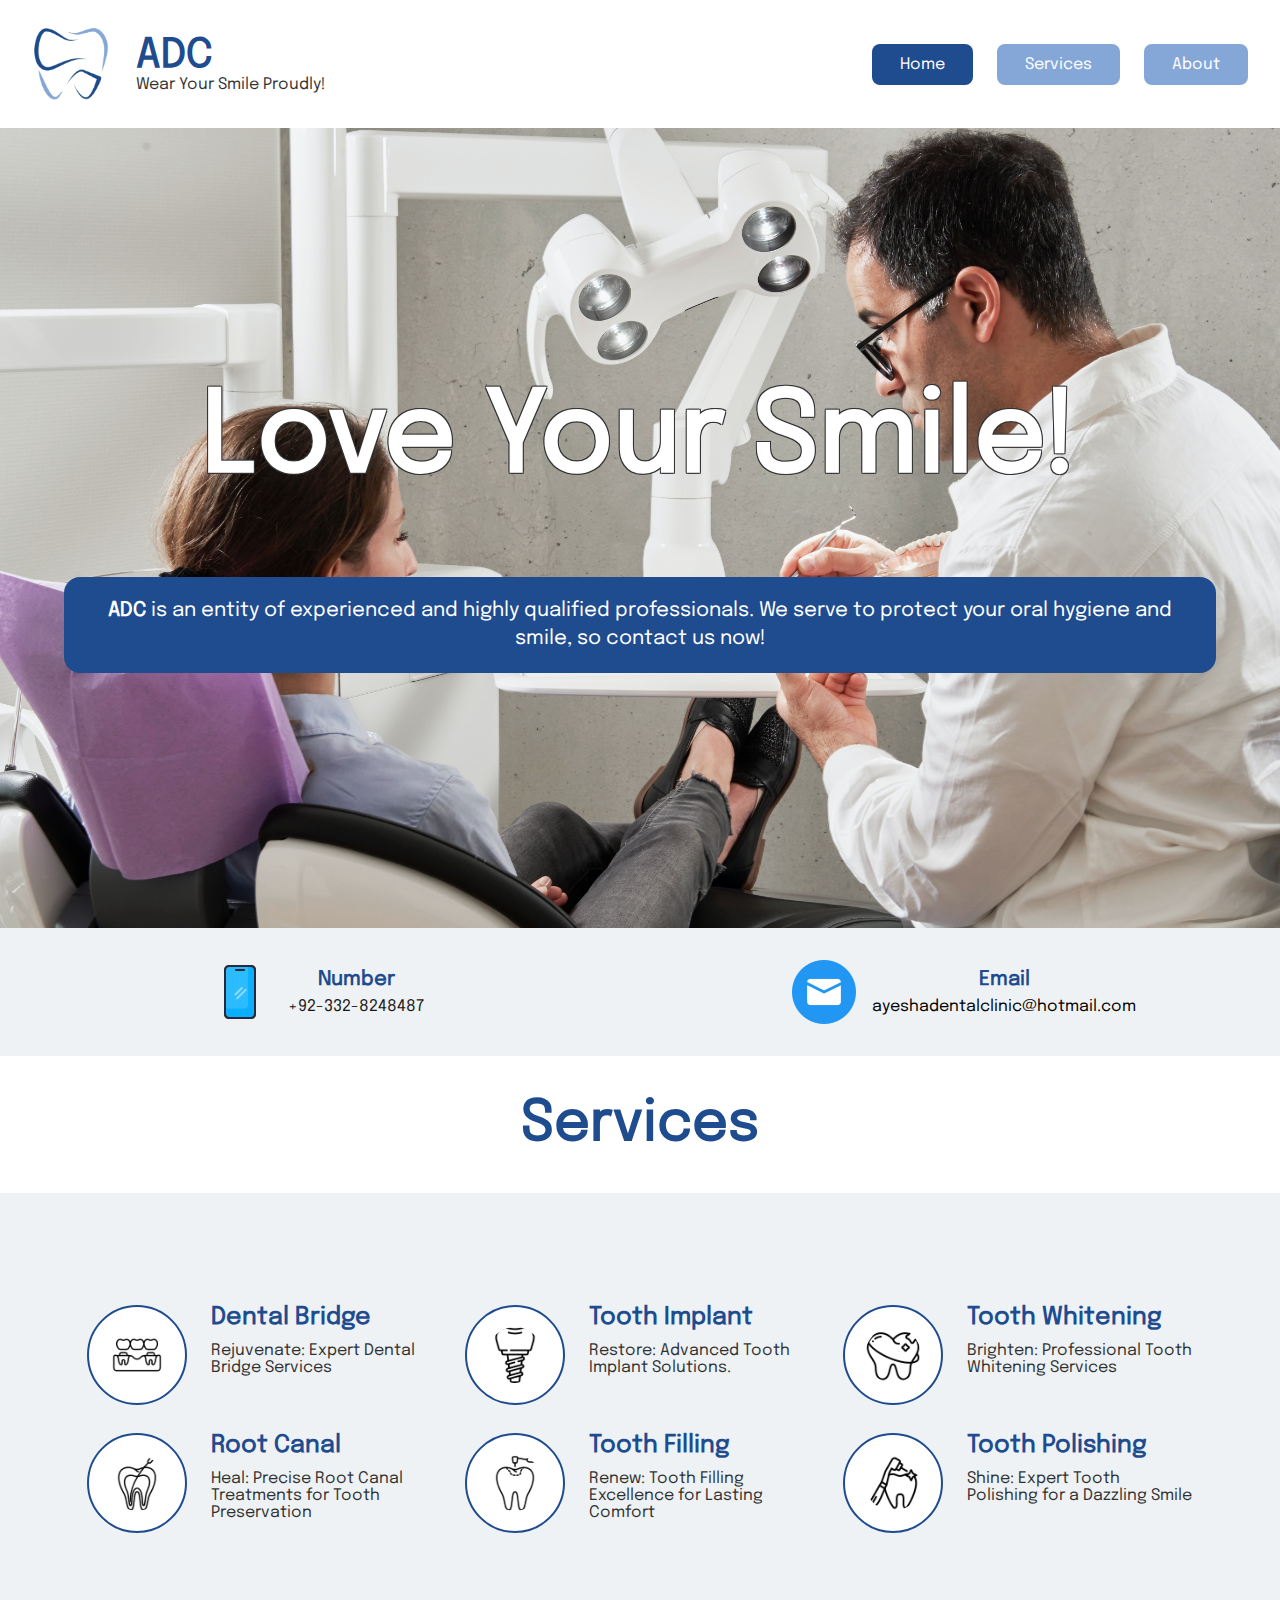
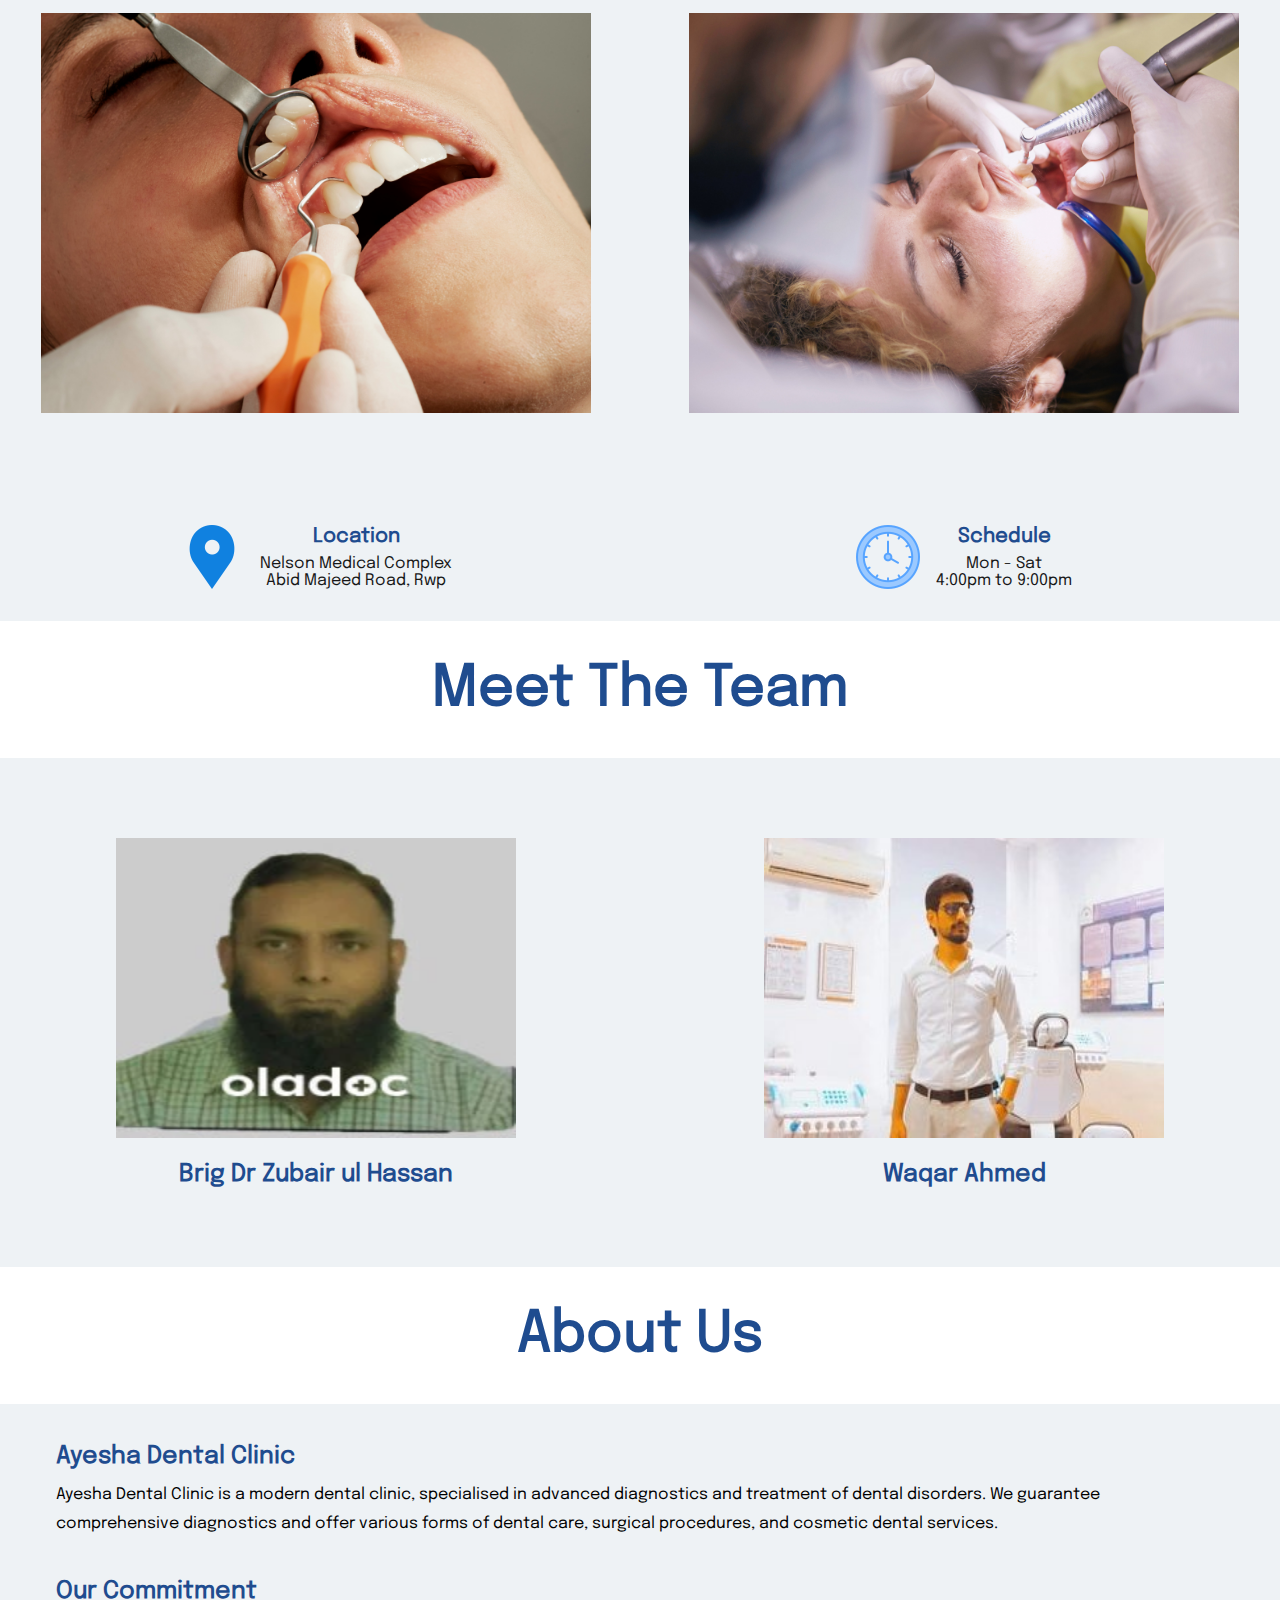
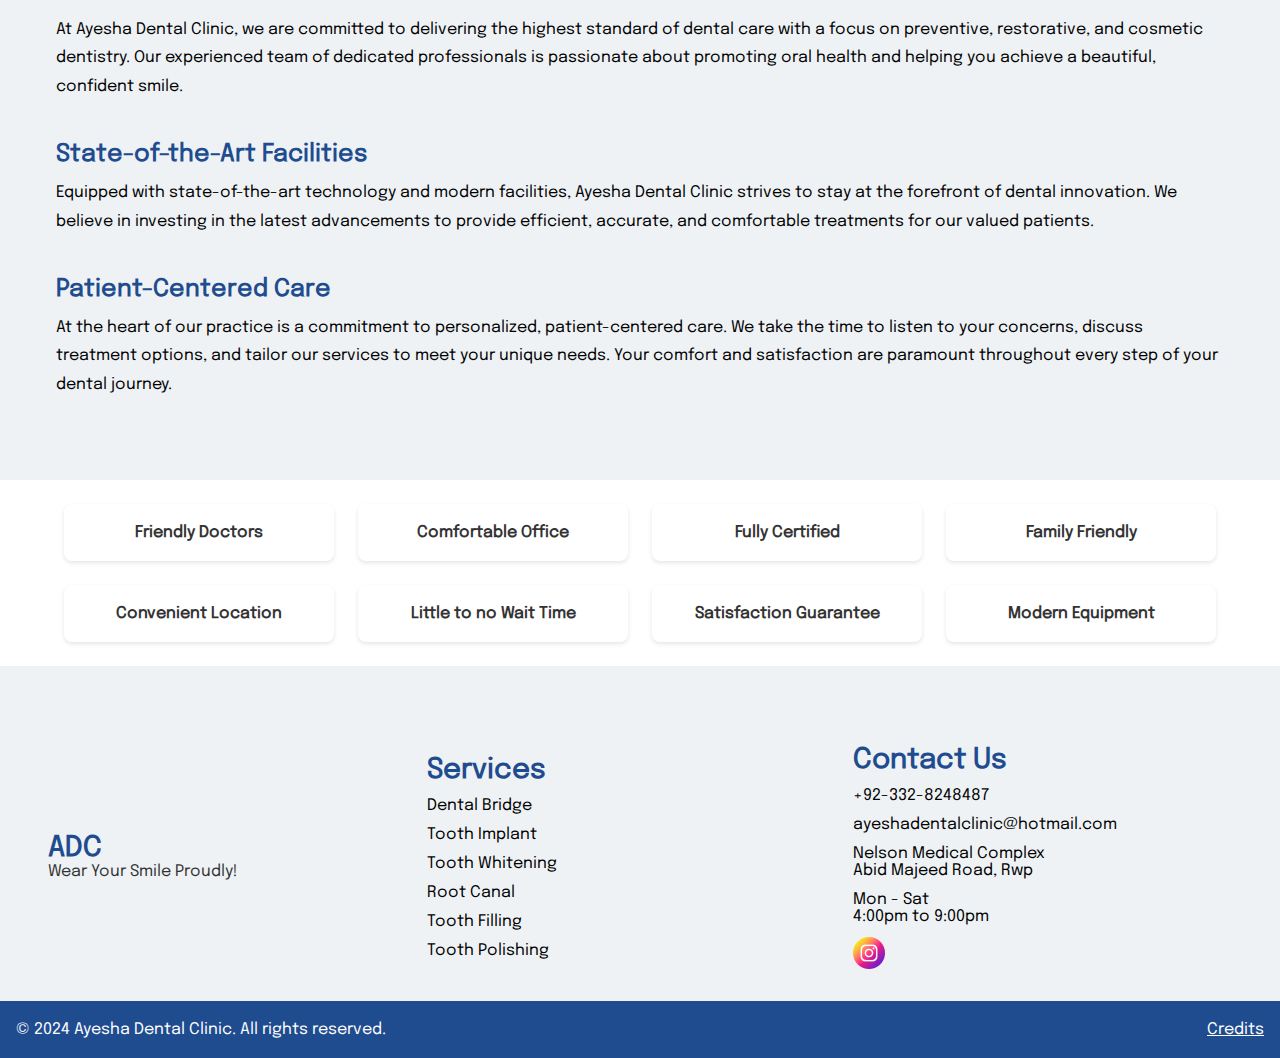
<file: index.html>
<!DOCTYPE html>
<html lang="en">

<head>
    <meta charset="UTF-8">
    <meta name="viewport" content="width=device-width, initial-scale=1.0">
    <meta name="description"
            content="Transform your smile at Ayesha Dental Clinic. Our expert team at ADC combines advanced dentistry with compassionate care. Book your appointment now for a brighter, healthier smile.">
    <link rel="stylesheet" href="./styles.css">
    <script src="./main.js" defer></script>
    <link rel="shortcut icon" href="./images/logo.png" type="image/png">
    <title>ADC | Ayesha Dental Clinic</title>
</head>

<body>
    <header>
        <nav id="primary-navigation">
            <div class="branding">
                <img class="brand-logo" src="./images/logo.png" alt="logo of brand">
                <div class="brand-info">
                    <h1>ADC</h1>
                    <p>Wear Your Smile Proudly!</p>
                </div>
            </div>
            <ul class="links">
                <li><a class="nav-link accent-color" href="#Home">Home</a></li>
                <li><a class="nav-link" href="#Services">Services</a></li>
                <li><a class="nav-link" href="#About">About</a></li>
            </ul>
            <img class="menu-img" src="./images/menu.png" alt="menu icon">
        </nav>
    </header>

    <main>
        <section id="Home">
            <div class="CTA">
                <h2>Love Your Smile!</h2>
                <p><strong>ADC</strong> is an entity of experienced and highly qualified professionals. We serve to
                    protect your oral hygiene and smile, so contact us now! </p>
        </section>

        <section class="contact-section">
            <div class="contact-number flex">
                <img src="./images/phone.png" alt="phone icon">
                <div class="header-info-col">
                    <h3>Number</h3>
                    <p>+92-332-8248487</p>
                </div>
            </div>
            <div class="contact-email flex">
                <img src="./images/email.png" alt="email icon">
                <div class="header-info-col">
                    <h3>Email</h3>
                    <p class="email">ayeshadentalclinic@hotmail.com</p>
                </div>
            </div>
        </section>

        <section id="Services">
            <div class="heading-container">
                <h2>Services</h2>
            </div>
            <div class="service-group">
                <div class="service-container">
                    <img class="service-img" src="./images/dental-bridge.png" alt="tooth bridge icon">
                    <div class="service-info">
                        <h3 class="service-name">Dental Bridge</h3>
                        <p class="service-description">Rejuvenate: Expert Dental Bridge Services</p>
                    </div>
                </div>

                <div class="service-container">
                    <img class="service-img" src="./images/dental-implant.png" alt="tooth implant icon">
                    <div class="service-info">
                        <h3 class="service-name">Tooth Implant</h3>
                        <p class="service-description">Restore: Advanced Tooth Implant Solutions.</p>
                    </div>
                </div>

                <div class="service-container">
                    <img class="service-img" src="./images/dental-whitening.png" alt="tooth whitening icon">
                    <div class="service-info">
                        <h3 class="service-name">Tooth Whitening</h3>
                        <p class="service-description">Brighten: Professional Tooth Whitening Services</p>
                    </div>
                </div>

                <div class="service-container">
                    <img class="service-img" src="./images/dental-rct.png" alt="root canal icon">
                    <div class="service-info">
                        <h3 class="service-name">Root Canal</h3>
                        <p class="service-description">Heal: Precise Root Canal Treatments for Tooth Preservation</p>
                    </div>
                </div>

                <div class="service-container">
                    <img class="service-img" src="./images/dental-filling.png" alt="tooth filling icon">
                    <div class="service-info">
                        <h3 class="service-name">Tooth Filling</h3>
                        <p class="service-description">Renew: Tooth Filling Excellence for Lasting Comfort</p>
                    </div>
                </div>

                <div class="service-container">
                    <img class="service-img" src="./images/dental-cleaning.png" alt="tooth polishing icon">
                    <div class="service-info">
                        <h3 class="service-name">Tooth Polishing</h3>
                        <p class="service-description">Shine: Expert Tooth Polishing for a Dazzling Smile</p>
                    </div>
                </div>
            </div>
        </section>
        <div class="general-image-group">
            <img class="stock-img" src="./images/stock1.jpg" alt="dentist image">
            <img class="stock-img" src="./images/stock2.jpg" alt="dentist image">
        </div>
        <section class="contact-section">
            <div class="header-location flex">
                <img src="./images/pin.png" alt="location icon">
                <div class="header-info-col">
                    <h3>Location</h3>
                    <p>Nelson Medical Complex <br> Abid Majeed Road, Rwp</p>
                </div>
            </div>
            <div class="opening-hours flex">
                <img src="./images/clock.png" alt="clock icon">
                <div class="header-info-col">
                    <h3>Schedule</h3>
                    <p>Mon - Sat <br> 4:00pm to 9:00pm</p>
                </div>
            </div>
        </section>
        <div class="heading-container">
            <h2>Meet The Team</h2>
        </div>
        <div class="general-image-group">
            <div class="faculty-group flex flex-direction-col">
                <img class="faculty-img" src="./images/dentist1.jpg" alt="faculty image">
                <h2>Brig Dr Zubair ul Hassan</h2>
            </div>
            <div class="faculty-group flex flex-direction-col">
                <img class="faculty-img" src="./images/dentist2.jpg" alt="faculty image">
                <h2>Waqar Ahmed</h2>
            </div>
        </div>
        <section id="About">
            <div class="heading-container">
                <h2>About Us</h2>
            </div>
            <div class="about-us">
                <h2>Ayesha Dental Clinic</h2>
                <p>Ayesha Dental Clinic is a modern dental clinic, specialised in advanced diagnostics
                    and treatment of dental disorders. We guarantee comprehensive diagnostics and offer various forms of
                    dental care, surgical procedures, and cosmetic dental services.</p>

                <h2>Our Commitment</h2>
                <p>
                    At Ayesha Dental Clinic, we are committed to delivering the highest standard of dental care with a
                    focus on preventive, restorative, and cosmetic dentistry. Our experienced team of dedicated
                    professionals is passionate about promoting oral health and helping you achieve a beautiful,
                    confident smile.
                </p>

                <h2>State-of-the-Art Facilities</h2>
                <p>
                    Equipped with state-of-the-art technology and modern facilities, Ayesha Dental Clinic strives to
                    stay
                    at the forefront of dental innovation. We believe in investing in the latest advancements to provide
                    efficient, accurate, and comfortable treatments for our valued patients.
                </p>

                <h2>Patient-Centered Care</h2>
                <p>
                    At the heart of our practice is a commitment to personalized, patient-centered care. We take the
                    time to listen to your concerns, discuss treatment options, and tailor our services to meet your
                    unique needs. Your comfort and satisfaction are paramount throughout every step of your dental
                    journey.
                </p>
            </div>
            <div class="grid-container">
                <h4 class="grid-item">Friendly Doctors</h4>
                <h4 class="grid-item">Comfortable Office</h4>
                <h4 class="grid-item">Fully Certified</h4>
                <h4 class="grid-item">Family Friendly</h4>
                <h4 class="grid-item">Convenient Location</h4>
                <h4 class="grid-item">Little to no Wait Time</h4>
                <h4 class="grid-item">Satisfaction Guarantee</h4>
                <h4 class="grid-item">Modern Equipment</h4>
            </div>
        </section>
    </main>
    <footer>
        <div class="footer-col-group">
            <div class="brand-info">
                <h2 class="footer-brand-heading">ADC</h2>
                <p>Wear Your Smile Proudly!</p>
            </div>
            <div class="footer-col">
                <h2>Services</h2>
                <ul>
                    <li>Dental Bridge</li>
                    <li>Tooth Implant</li>
                    <li>Tooth Whitening</li>
                    <li>Root Canal</li>
                    <li>Tooth Filling</li>
                    <li>Tooth Polishing</li>
                </ul>
            </div>
            <div class="footer-col">
                <h2>Contact Us</h2>
                <ul>
                    <li>+92-332-8248487</li>
                    <li class="email">ayeshadentalclinic@hotmail.com</li>
                    <li>Nelson Medical Complex <br> Abid Majeed Road, Rwp</li>
                    <li>Mon - Sat <br> 4:00pm to 9:00pm</li>
                    <li><a class="social-link" href="https://www.instagram.com/ayesha.dental.clinic/"
                            target="_blank"><img src="./images/instagram.png" alt="isntagram logo"></a></li>
                </ul>
            </div>
        </div>
        <div class="footer-end">
            <p class="copyright">&copy; 2024 Ayesha Dental Clinic. All rights reserved.</p>
            <a class="credits" href="./credits.html" target="_blank">Credits</a>
        </div>
    </footer>
</body>

</html>
</file>
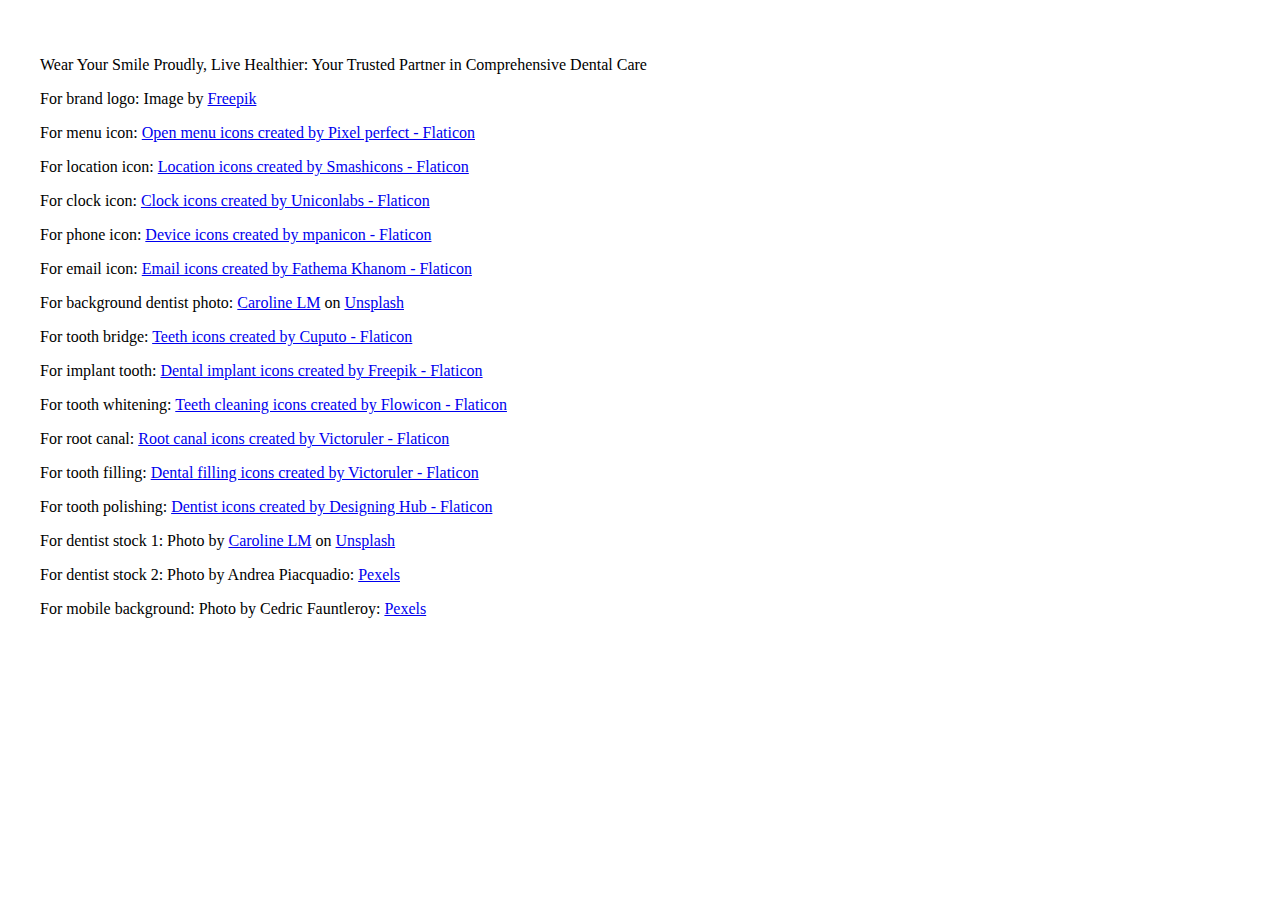
<file: credits.html>
<!DOCTYPE html>
<html lang="en">
<head>
    <meta charset="UTF-8">
    <meta name="viewport" content="width=device-width, initial-scale=1.0">
    <title>Your Dental Website</title>
    <style>
        body {
            padding: 2rem;
        }

        .credit-links {
            margin-top: 1rem; /* Add margin between each credit link */
        }
    </style>
</head>
<body>

    <div class="credit-links">
        <p>Wear Your Smile Proudly, Live Healthier: Your Trusted Partner in Comprehensive Dental Care</p>

        <p>For brand logo: Image by <a href="https://www.freepik.com/free-vector/linear-flat-dental-logo-collection_15519581.htm#query=dental%20logo&position=0&from_view=keyword&track=ais&uuid=fac8247a-1696-43f3-9de3-16d6aa3f0704">Freepik</a></p>

        <p>For menu icon: <a href="https://www.flaticon.com/free-icons/open-menu" title="open menu icons">Open menu icons created by Pixel perfect - Flaticon</a></p>

        <p>For location icon: <a href="https://www.flaticon.com/free-icons/location" title="location icons">Location icons created by Smashicons - Flaticon</a></p>

        <p>For clock icon: <a href="https://www.flaticon.com/free-icons/clock" title="clock icons">Clock icons created by Uniconlabs - Flaticon</a></p>

        <p>For phone icon: <a href="https://www.flaticon.com/free-icons/device" title="device icons">Device icons created by mpanicon - Flaticon</a></p>

        <p>For email icon: <a href="https://www.flaticon.com/free-icons/email" title="email icons">Email icons created by Fathema Khanom - Flaticon</a></p>

        <p>For background dentist photo: <a href="https://unsplash.com/@carocaro1987?utm_content=creditCopyText&utm_medium=referral&utm_source=unsplash">Caroline LM</a> on <a href="https://unsplash.com/photos/man-in-white-dress-shirt-sitting-on-black-office-rolling-chair-QA9fRIi6sFw?utm_content=creditCopyText&utm_medium=referral&utm_source=unsplash">Unsplash</a></p>

        <p>For tooth bridge: <a href="https://www.flaticon.com/free-icons/teeth" title="teeth icons">Teeth icons created by Cuputo - Flaticon</a></p>

        <p>For implant tooth: <a href="https://www.flaticon.com/free-icons/dental-implant" title="dental implant icons">Dental implant icons created by Freepik - Flaticon</a></p>

        <p>For tooth whitening: <a href="https://www.flaticon.com/free-icons/teeth-cleaning" title="teeth cleaning icons">Teeth cleaning icons created by Flowicon - Flaticon</a></p>

        <p>For root canal: <a href="https://www.flaticon.com/free-icons/root-canal" title="root canal icons">Root canal icons created by Victoruler - Flaticon</a></p>

        <p>For tooth filling: <a href="https://www.flaticon.com/free-icons/dental-filling" title="dental filling icons">Dental filling icons created by Victoruler - Flaticon</a></p>

        <p>For tooth polishing: <a href="https://www.flaticon.com/free-icons/dentist" title="dentist icons">Dentist icons created by Designing Hub - Flaticon</a></p>

        <p>For dentist stock 1: Photo by <a href="https://unsplash.com/@carocaro1987?utm_content=creditCopyText&utm_medium=referral&utm_source=unsplash">Caroline LM</a> on <a href="https://unsplash.com/photos/woman-with-silver-and-yellow-hoop-earrings-8BkF0sTC6Uo?utm_content=creditCopyText&utm_medium=referral&utm_source=unsplash">Unsplash</a></p>

        <p>For dentist stock 2: Photo by Andrea Piacquadio: <a href="https://www.pexels.com/photo/woman-s-teeth-being-clean-by-dentist-3779706/">Pexels</a></p>

        <p>For mobile background: Photo by Cedric Fauntleroy: <a href="https://www.pexels.com/photo/a-dentist-checking-the-woman-s-teeth-4270362/">Pexels</a></p>
    </div>

</body>
</html>
</file>
<file: styles.css>
:root {
    --primary-color: #85A7D7;
    --secondary-color: #1f4c8f;
    --background-color: #fff;
    --foreground-color: #EEF2F5;
    --scroll-padding: 0;
}

*,
*::before,
*::after {
    margin: 0;
    padding: 0;
    box-sizing: border-box;
    font-family: 'Epilogue', sans-serif;
}

@font-face {
    font-family: 'Epilogue';
    src: url('./fonts/Epilogue-Regular.ttf') format('truetype'),
        url('./fonts/Epilogue-Bold.ttf') format('truetype'),
        url('./fonts/Epilogue-Medium.ttf') format('truetype'),
        url('./fonts/Epilogue-ExtraBold.ttf') format('truetype');
}

html {
    scroll-behavior: smooth;
    scroll-padding: var(--scroll-padding, 10rem);
}

img {
    display: block;
    max-width: 100%;
    image-rendering: optimizeSpeed;
}

nav {
    margin: 1.5rem 0;
}

ul {
    list-style: none;
}

a {
    text-decoration: none;
    color: black;
}

.branding {
    display: flex;
    align-items: center;
}

.brand-logo {
    width: 80px;
    height: 80px;
}

.brand-info {
    margin-left: 1.5rem;
}

.brand-info>h1 {
    color: var(--secondary-color);
    font-size: 2.5rem;
}

.brand-info>p {
    opacity: 0.8;
}

nav {
    padding: 0 2rem;
}

#primary-navigation {
    display: flex;
    justify-content: space-between;
    align-items: center;
    z-index: 10;
}

.links {
    display: flex;
    gap: 1.5rem;
}

.nav-link {
    color: var(--background-color);
    background-color: var(--primary-color);
    padding: 0.75rem 1.75rem;
    border-radius: 0.5rem;
    text-decoration: none;
}

.menu-img {
    width: 50px;
    height: 50px;
    display: none;
    cursor: pointer;
}

.accent-color {
    background-color: var(--secondary-color);
}

.flex {
    display: flex;
    justify-content: center;
    align-items: center;
}

.flex-direction-row {
    flex-direction: row;
}

.flex-direction-col {
    flex-direction: column;
}

.contact-section {
    display: grid;
    grid-template-columns: repeat(2, 1fr);
    gap: 1rem;
    justify-content: space-around;
    align-content: center;
    padding: 2rem 0;
    text-align: center;
    background-color: var(--foreground-color);
}

.header-info-col {
    margin-left: 1rem;
}

.header-info-col>h3 {
    margin-bottom: 0.5rem;
    font-size: 1.25rem;
    color: var(--secondary-color);
}

.header-info-col>p:not(.email) {
    opacity: 0.9;
    word-break: normal;
}

.email  {
    word-break: break-all;
}

#Home {
    background: url('./images/hero-background.jpg') center/cover no-repeat;
    height: 800px;
    display: flex;
    flex-direction: column;
    justify-content: center;
    align-items: center;
}

.CTA {
    text-align: center;
    display: flex;
    flex-direction: column;
    justify-content: center;
    align-items: center;
}

.CTA>h2 {
    font-size: 7rem;
    color: var(--background-color);
    text-shadow:
        -1px -1px 0 #333,
        1px -1px 0 #333,
        -1px 1px 0 #333,
        1px 1px 0 #333;
    margin-bottom: 5rem;
}

.CTA>p {
    color: var(--background-color);
    background-color: var(--secondary-color);
    font-size: 1.25rem;
    padding: 1.25rem 2rem;
    border-radius: 1rem;
    line-height: 1.4;
    width: 90%;
}

#Services {
    background-color: var(--foreground-color);
}

.heading-container {
    background-color: var(--background-color);
}

.heading-container>h2 {
    text-align: center;
    font-size: 3.5rem;
    color: var(--secondary-color);
    padding: 2.5rem 0;
}

.service-container {
    display: grid;
    grid-template-columns: 100px 1fr;
    gap: 1.5rem;
}

.service-group {
    display: grid;
    grid-template-columns: repeat(3, 350px);
    place-content: center;
    gap: 1.75rem;
    padding-top: 7rem;
}

.service-img {
    border: 2px solid var(--secondary-color);
    border-radius: 50%;
    padding: 1.25rem;
    margin-right: 1.5rem;
    background-color: var(--background-color);
}

.service-img:hover {
    background-color: var(--primary-color);
}

.service-name {
    font-size: 1.5rem;
    font-weight: 700;
    margin-bottom: 0.75rem;
    color: var(--secondary-color);
}

.service-description {
    opacity: 0.8;
}

.general-image-group {
    display: grid;
    grid-template-columns: repeat(2, 1fr);
    background-color: var(--foreground-color);
    gap: 1rem;
    overflow: hidden;
    padding: 5rem 0;
}

.faculty-group {
    gap: 1.5rem;
} 

.faculty-img {
    justify-self: center;
    width: 400px;
    height: 300px;
    aspect-ratio: 1;
}

.faculty-group > h2 {
    color: var(--secondary-color);
    text-align: center;
}

.stock-img {
    width: 550px;
    height: 400px;
    justify-self: center;
}

.grid-container {
    display: grid;
    grid-template-columns: repeat(4, 1fr);
    gap: 1.5rem;
    padding: 1.5rem;
    max-width: 1200px;
    margin: 0 auto;
}

.grid-item {
    background-color: #fff;
    border-radius: 8px;
    box-shadow: 0 2px 4px rgba(0, 0, 0, 0.1);
    padding: 20px;
    text-align: center;
    color: #333;
}

.about-us {
    background-color: var(--foreground-color);
    padding: 2.5rem 3.5rem;
}

.about-us>h2 {
    color: var(--secondary-color);
    margin-bottom: 0.75rem;
}

.about-us>p {
    margin-bottom: 2.5rem;
    line-height: 1.8;
}

footer {
    background-color: var(--foreground-color);
    padding: 5rem 0 0 0;
}

.footer-branding {
    display: flex;
    justify-content: center;
    align-items: center;
}

.footer-link {
    margin: 0.5rem 0;
}

.footer-end {
    background-color: var(--secondary-color);
    color: var(--background-color);
    padding: 1.25rem 1rem;
    display: flex;
    justify-content: space-between;
    align-items: center;
    gap: 1rem;
    margin-top: 2rem;
}

.credits {
    color: var(--background-color);
    text-decoration: underline;
    cursor: pointer;
}

.footer-col-group {
    display: grid;
    justify-content: space-evenly;
    align-items: center;
    grid-template-columns: repeat(3, 1fr);
}

.footer-col-group>.brand-info {
    margin-left: 3rem;
}

.footer-col-group>.brand-info>h1 {
    font-size: 5rem;
}

.footer-col-group>div>h2 {
    color: var(--secondary-color);
    font-size: 1.75rem;
}

.footer-col-group>div>ul>li {
    margin-top: 0.75rem;
}

@media screen and (max-width: 1000px) {

    body {
        padding: 0 0.5rem 0 0.5rem;
    }

    .service-group {
        grid-template-columns: repeat(2, 350px);
    }

    .CTA>p {
        width: 80%;
    }

    .stock-img {
        max-width: 350px;
        max-height: 300px;
    }

    .grid-container {
        grid-template-columns: repeat(2, 1fr);
    }
}

@media screen and (max-width: 800px) {

    nav {
        margin: 0.75rem 0;
    }

    .brand-logo {
        width: 65px;
        height: 65px;
    }

    .brand-info>h1 {
        font-size: 2.25rem;
    }

    .menu-img {
        display: block;
    }

    nav ul {
        position: fixed;
        width: 100%;
        height: 100vh;
        /* fallback */
        height: 100dvh;
        background-color: var(--secondary-color);
        top: 78px;
        left: -100%;
        text-align: center;
        transition: all 0.4s;
        overflow: hidden;
    }

    .links {
        flex-direction: column;
        justify-content: center;
        align-items: center;
        gap: 1.5rem;
        z-index: 1;
    }

    .links>li {
        padding: 0.75rem 0;
        background-color: var(--primary-color);
        border-radius: 0.25rem;
        width: 50%;
        margin-bottom: 3rem;

    }

    .nav-link {
        padding: 0.75rem 4rem;
        background-color: var(--primary-color);
    }

    nav ul.show {
        left: 0;
    }

    .service-group {
        grid-template-columns: 1fr;
        text-align: center;
    }

    .stock-img {
        max-width: 225px;
        max-height: 200px;
    }

    #Home {
        background: url('./images/hero-background-mobile.jpg') center/cover no-repeat;
    }

    .footer-col-group>.brand-info {
        margin-left: 0;
    }

    .footer-col-group {
        grid-template-columns: 1fr;
        text-align: center;
    }

    .footer-col {
        margin-top: 3rem;
    }

    .service-description {
        margin-left: 1rem;
    }

    .social-link {
        display: flex;
        justify-content: center;
    }

    .faculty-img {
        width: 80%;
    }

}

@media screen and (max-width: 500px) {

    .brand-info>h1 {
        font-size: 3.25rem;
    }

    .brand-info>p {
        display: none;
    }

    .CTA>h2 {
        font-size: 4.5rem;
    }

    .CTA>p {
        font-size: 1.25rem;
        padding: 0.75rem 1.25rem;
    }

    .contact-section {
        grid-template-columns: 1fr;
        row-gap: 3rem;
    }

    .flex-direction {
        flex-direction: column;
    }

    .service-img {
        margin-right: 0;
    }

    .general-image-group {
        grid-template-columns: 1fr;
    }

    .stock-imgs {
        max-width: 300px;
        max-height: 250px;
    }

    .grid-container {
        grid-template-columns: 1fr;
    }

    .about-us {
        padding: 2.5rem 1rem;
    }

    .about-us>h2 {
        font-size: 1.5rem;
    }

    .about-us>p {
        font-size: 13px;
    }

    .nav-link {
        padding: 0.75rem 2rem;
    }

    .brand-info>h1 {
        display: none;
    }
}
</file>
